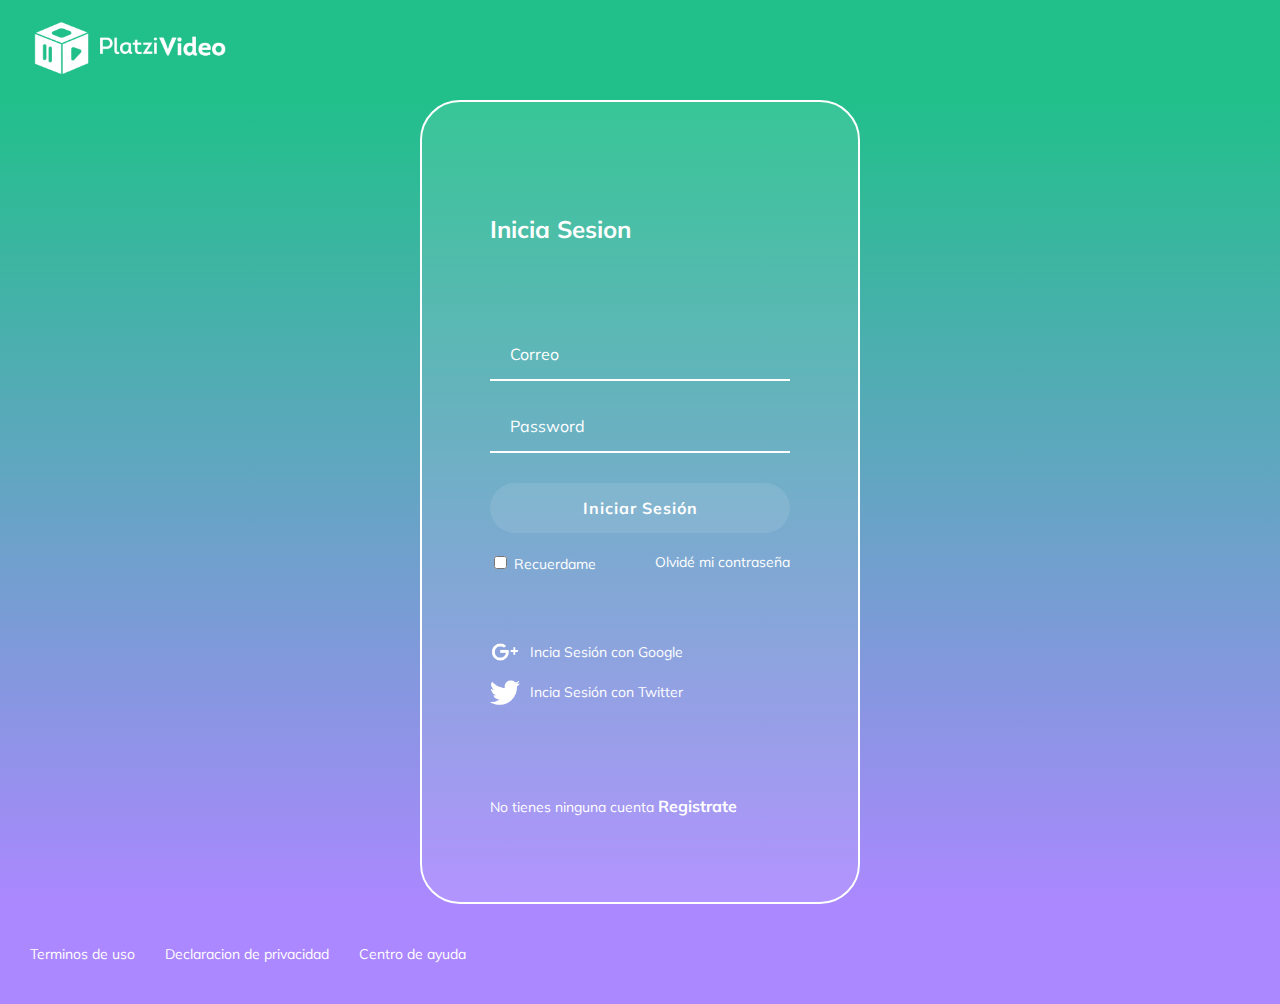
<file: login.html>
<!DOCTYPE html>
<html lang="en">

<head>
    <meta charset="UTF-8">
    <meta name="viewport" content="width=device-width, initial-scale=1.0">
    <title>Login</title>
    <link href="https://fonts.googleapis.com/css?family=Muli&display=swap" rel="stylesheet">
    <link rel="stylesheet" href="./css/login.css">
</head>

<body>
    <header class="header">
        <a href="/">
            <img src="./assets/logo-platzi-video-BW2.png" alt="" class="header__img">
        </a>
    </header>

    <section class="login">
        <section class="login__container">
            <h2>Inicia Sesion</h2>
            <form class="login__container--form">
                <input class="input" type="text" placeholder="Correo">
                <input class="input" type="password" placeholder="Password">
                <button class="button">Iniciar Sesión</button>
                <div class="login__container--remember">
                    <label>
                        <input type="checkbox" id="cbox1" value="checkbox"> Recuerdame
                    </label>
                    <a href="/">Olvidé mi contraseña</a>
                </div>
            </form>
            <section class="login__container--social-media">
                <div>
                    <img src="./assets/icons8-google-plus-50.png" alt="Google">
                    Incia Sesión con Google
                </div>
                <div>
                    <img src="./assets/icons8-twitter-50.png" alt="Google">
                    Incia Sesión con Twitter
                </div>
            </section>
            <p class="login__container--register"> No tienes ninguna cuenta <a href="/register.html">Registrate</a></p>
        </section>
    </section>
    <footer class="footer">
        <a href="/">Terminos de uso</a>
        <a href="/">Declaracion de privacidad</a>
        <a href="/">Centro de ayuda</a>
    </footer>

</body>

</html>
</file>
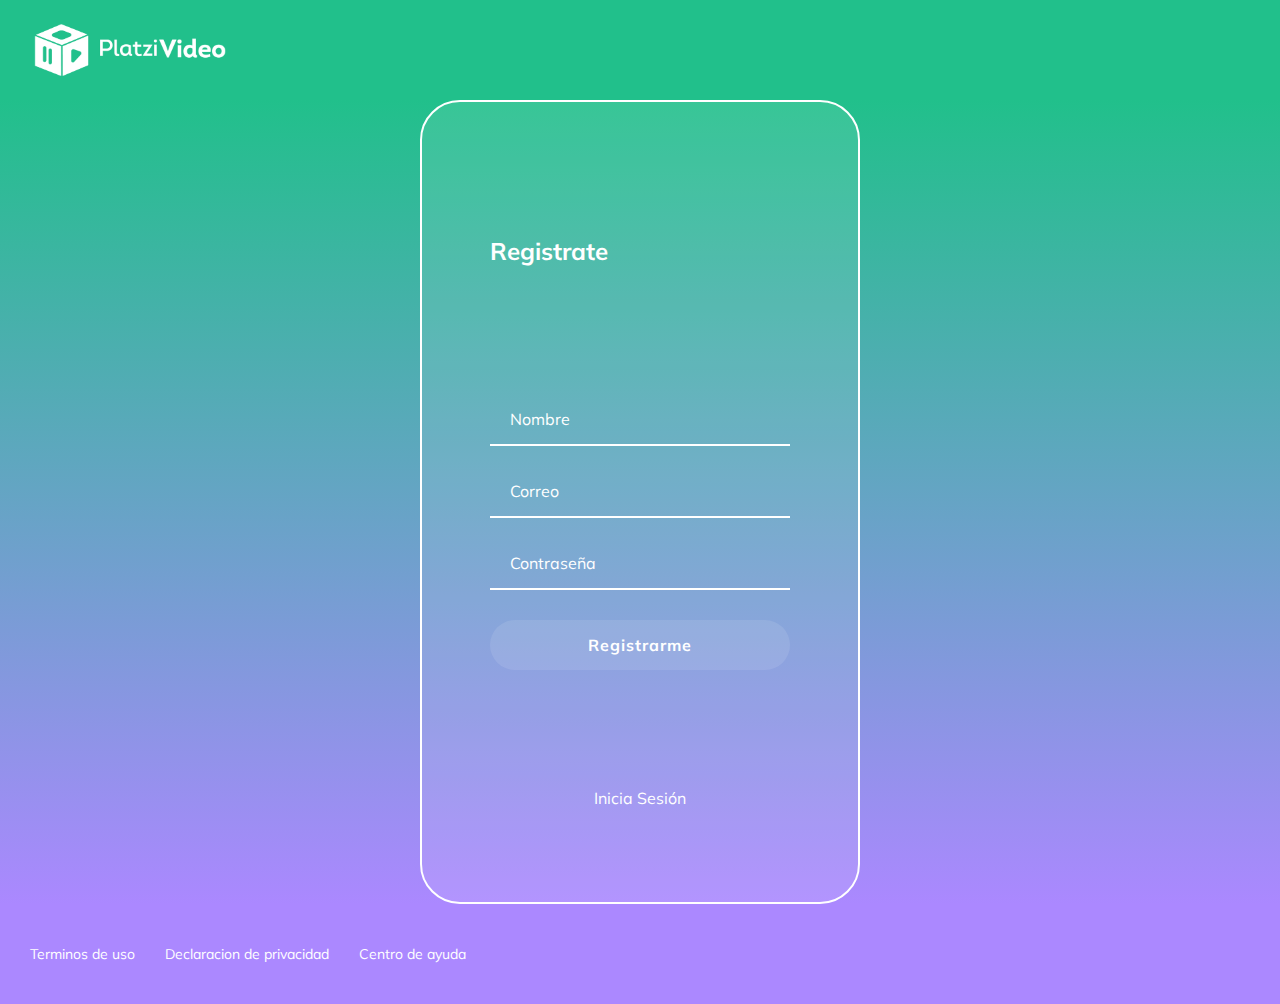
<file: register.html>
<!DOCTYPE html>
<html lang="es">
<head>
    <meta charset="UTF-8">
    <meta name="viewport" content="width=device-width, initial-scale=1.0">
    <title>Register</title>
    <link href="https://fonts.googleapis.com/css?family=Muli&display=swap" rel="stylesheet"> 
    <link rel="stylesheet" href="./css/register.css">
</head>
<body>
    <header class="header">
        <img src="./assets/logo-platzi-video-BW2.png" alt="" class="header__img">
    </header>

    <section class="register">
        <section class="register__container">
            <h2>Registrate</h2>
            <form class="register__container--form">
                <input type="text" class="input" placeholder="Nombre">
                <input type="text" class="input" placeholder="Correo">
                <input type="password" class="input" placeholder="Contraseña">
                <button class="button" >Registrarme</button>
            </form>
            <section class="register__container--login">
                <a href="/login.html">Inicia Sesión</a>
            </section>

        </section>
    </section>
    <footer class="footer">
        <a href="/">Terminos de uso</a>
        <a href="/">Declaracion de privacidad</a>
        <a href="/">Centro de ayuda</a>
    </footer>
</body>
</html>
</file>
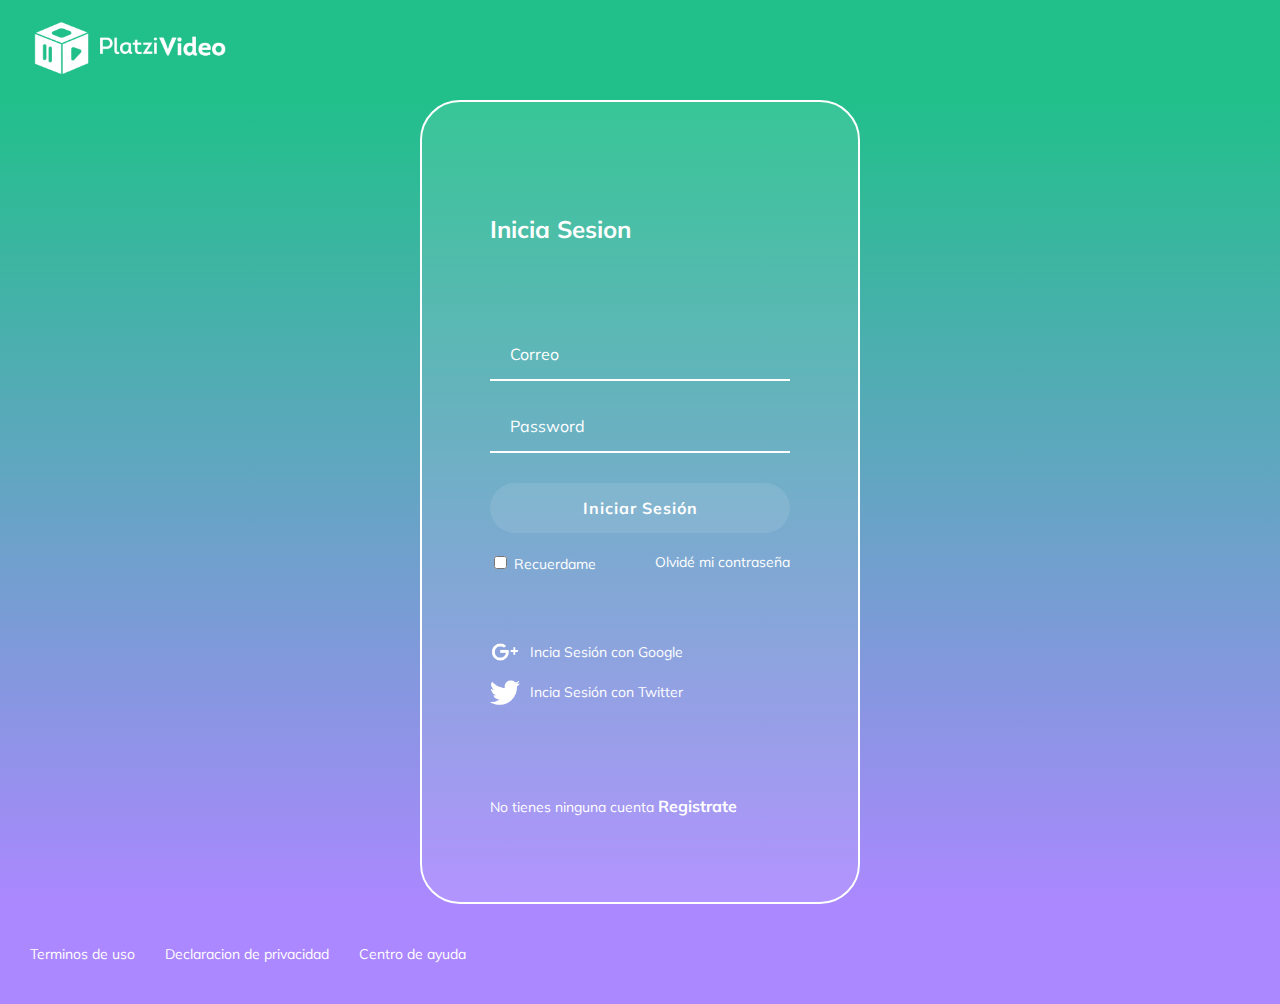
<file: pages/login.html>
<!DOCTYPE html>
<html lang="en">

<head>
    <meta charset="UTF-8">
    <meta name="viewport" content="width=device-width, initial-scale=1.0">
    <title>Login</title>
    <link href="https://fonts.googleapis.com/css?family=Muli&display=swap" rel="stylesheet">
    <link rel="stylesheet" href="../css/login.css">
</head>

<body>
    <header class="header">
        <a href="../">
            <img src="../assets/logo-platzi-video-BW2.png" alt="" class="header__img">
        </a>
    </header>

    <section class="login">
        <section class="login__container">
            <h2>Inicia Sesion</h2>
            <form class="login__container--form">
                <input class="input" type="text" placeholder="Correo">
                <input class="input" type="password" placeholder="Password">
                <button class="button">Iniciar Sesión</button>
                <div class="login__container--remember">
                    <label>
                        <input type="checkbox" id="cbox1" value="checkbox"> Recuerdame
                    </label>
                    <a href="../">Olvidé mi contraseña</a>
                </div>
            </form>
            <section class="login__container--social-media">
                <div>
                    <img src="../assets/icons8-google-plus-50.png" alt="Google">
                    Incia Sesión con Google
                </div>
                <div>
                    <img src="../assets/icons8-twitter-50.png" alt="Google">
                    Incia Sesión con Twitter
                </div>
            </section>
            <p class="login__container--register"> No tienes ninguna cuenta <a href="./register.html">Registrate</a></p>
        </section>
    </section>
    <footer class="footer">
        <a href="../">Terminos de uso</a>
        <a href="../">Declaracion de privacidad</a>
        <a href="../">Centro de ayuda</a>
    </footer>

</body>

</html>
</file>
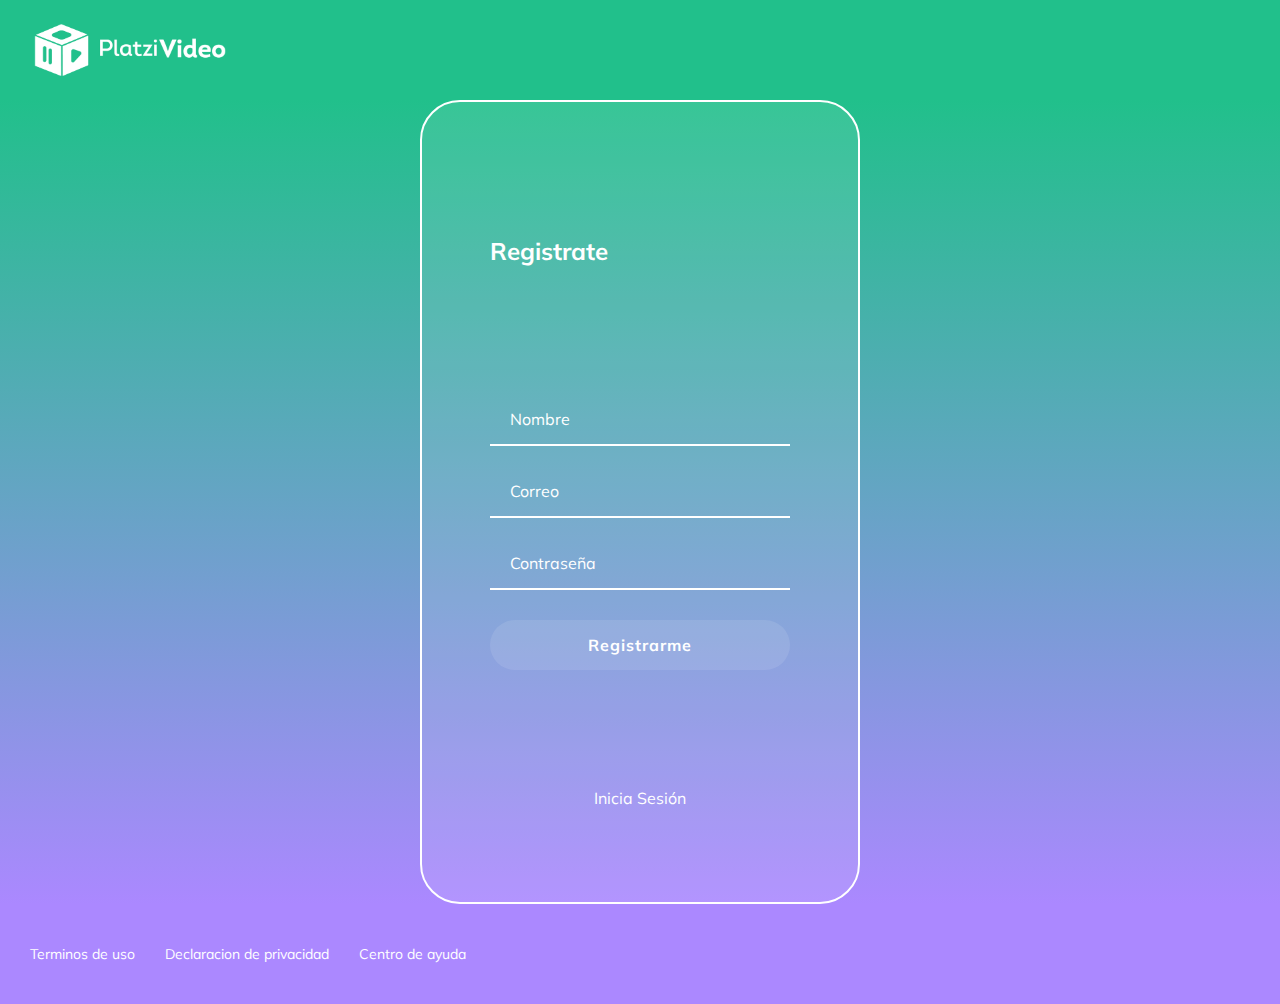
<file: pages/register.html>
<!DOCTYPE html>
<html lang="es">
<head>
    <meta charset="UTF-8">
    <meta name="viewport" content="width=device-width, initial-scale=1.0">
    <title>Register</title>
    <link href="https://fonts.googleapis.com/css?family=Muli&display=swap" rel="stylesheet"> 
    <link rel="stylesheet" href="../css/register.css">
</head>
<body>
    <header class="header">
        <img src="../assets/logo-platzi-video-BW2.png" alt="" class="header__img">
    </header>

    <section class="register">
        <section class="register__container">
            <h2>Registrate</h2>
            <form class="register__container--form">
                <input type="text" class="input" placeholder="Nombre">
                <input type="text" class="input" placeholder="Correo">
                <input type="password" class="input" placeholder="Contraseña">
                <button class="button" >Registrarme</button>
            </form>
            <section class="register__container--login">
                <a href="./login.html">Inicia Sesión</a>
            </section>

        </section>
    </section>
    <footer class="footer">
        <a href="../">Terminos de uso</a>
        <a href="../">Declaracion de privacidad</a>
        <a href="../">Centro de ayuda</a>
    </footer>
</body>
</html>
</file>
<file: css/login.css>
body {
    margin: 0px;
    font-family: 'Muli', sans-serif;
}
.header {
    background-color: #21C08B;
    width: 100%;
    height: 100px;
    display: flex;
    justify-content: space-between;
    align-items: center;
    color: white;
    top: 0px;
}
.header__img{
    width: 200px;
    margin-left: 30px;
}

/* ------------ login ----------- */

.login {
    background: linear-gradient(#21C08B, #AB88FF);
    display: flex;
    align-items: center;
    justify-content: center;
    flex-direction: column;
    padding: 0px 30px;
    min-height: calc(100vh - 200px);
}
.login__container {
    background-color: rgba(255,255,255,0.1);
    border: 2px solid white;
    border-radius: 40px;
    color: white;
    padding: 60px 68px 40px;
    min-height: 700px;
    width: 300px;
    display: flex;
    justify-content: space-around;
    flex-direction: column;
}
.login__container--form {
    display: flex;
    flex-direction: column;
}
.login__container--form label{
   font-size: 14px;
}
.login__container--remember {
    color: white;
    display: flex;
    justify-content: space-between;
    margin-top: 10px;
}
.login__container--remember a {
    font-size: 14px;
    color: white;
    text-decoration: none;
}
.login__container--remember a:hover {
    text-decoration: underline;
}
.login__container--social-media > div{
    display: flex;
    align-items: center;
    font-size: 14px;
    margin-bottom: 10px;
}
.login__container--social-media > div > img{
    width: 30px;
    margin-right: 10px;
}
.login__container--register{
    font-size: 14px;

}
.login__container--register a{
    font-size: 16px;
    font-weight: bold;
    color: white;
    text-decoration: none;
}
.login__container--register a:hover{
   text-decoration: underline;
}
.input {
    background-color: transparent;
    border-top: 0;
    border-left: 0;
    border-right: 0;
    border-bottom: 2px solid white;
    font-size: 16px;
    font-family: 'Muli', sans-serif;
    margin-bottom: 20px;
    padding: 0px 20px;
    outline: none;
    height: 50px;
    color: white;
}
::placeholder {
    color: white;
}
.button {
    background-color: rgba(255,255,255,0.1);
    border: none;
    border-radius: 25px;
    color: white;
    cursor: pointer;
    font-size: 16px;
    font-weight: bold;
    font-family: 'Muli', sans-serif;
    height: 50px;
    letter-spacing: 1px;
    margin: 10px 0px;
}
.button:hover {
    background-color: rgba(255,255,255,0.2);
}


/* -------- footer --------- */

.footer{
    background-color: #AB88FF;
    display: flex;
    align-items: center;
    height: 100px;
    width: 100%;
}
.footer a {
    color: white;
    cursor: pointer;
    font-size: 14px;
    margin-left: 30px;
    text-decoration: none;
}
.footer a:hover {
    text-decoration: underline;
}

/* -------- Media queries -------- */
@media only screen and (max-width: 600px) {
    .login__container {
        background-color: transparent;
        border: none;
        padding: 0px;
        width: 100%;
    }
    .footer {
        align-items: flex-start;
        flex-direction: column;
    }
}
</file>
<file: css/register.css>
body {
  margin: 0px;
  font-family: "Muli", sans-serif;
}
.header {
  background-color: #21c08b;
  width: 100%;
  height: 100px;
  display: flex;
  justify-content: space-between;
  align-items: center;
  color: white;
  top: 0px;
}
.header__img {
  width: 200px;
  margin-left: 30px;
}
/* ------------ login ----------- */

.register {
  background: linear-gradient(#21c08b, #ab88ff);
  display: flex;
  align-items: center;
  justify-content: center;
  flex-direction: column;
  padding: 0px 30px;
  min-height: calc(100vh - 200px);
}
.register__container {
  background-color: rgba(255, 255, 255, 0.1);
  border: 2px solid white;
  border-radius: 40px;
  color: white;
  padding: 60px 68px 40px;
  min-height: 700px;
  width: 300px;
  display: flex;
  justify-content: space-around;
  flex-direction: column;
}
.register__container--form {
  display: flex;
  flex-direction: column;
}

.input {
  background-color: transparent;
  border-top: 0;
  border-left: 0;
  border-right: 0;
  border-bottom: 2px solid white;
  font-size: 16px;
  font-family: "Muli", sans-serif;
  margin-bottom: 20px;
  padding: 0px 20px;
  outline: none;
  height: 50px;
  color: white;
}
.register__container--login {
  text-align: center;
  color: white;
  text-decoration: none;
}
.register__container--login a {
  color: white;
  text-decoration: none;
}
.register__container--login a:hover {
  text-decoration: underline;
}
::placeholder {
  color: white;
}
.button {
  background-color: rgba(255, 255, 255, 0.1);
  border: none;
  border-radius: 25px;
  color: white;
  cursor: pointer;
  font-size: 16px;
  font-weight: bold;
  font-family: "Muli", sans-serif;
  height: 50px;
  letter-spacing: 1px;
  margin: 10px 0px;
}
.button:hover {
  background-color: rgba(255, 255, 255, 0.2);
}
/* -------- footer --------- */

.footer {
  background-color: #ab88ff;
  display: flex;
  align-items: center;
  height: 100px;
  width: 100%;
}
.footer a {
  color: white;
  cursor: pointer;
  font-size: 14px;
  margin-left: 30px;
  text-decoration: none;
}
.footer a:hover {
  text-decoration: underline;
}

/* -------- Media queries -------- */
@media only screen and (max-width: 600px) {
  .register__container {
      background-color: transparent;
      border: none;
      padding: 0px;
      width: 100%;
  }
  .footer {
      align-items: flex-start;
      flex-direction: column;
  }
}
</file>
